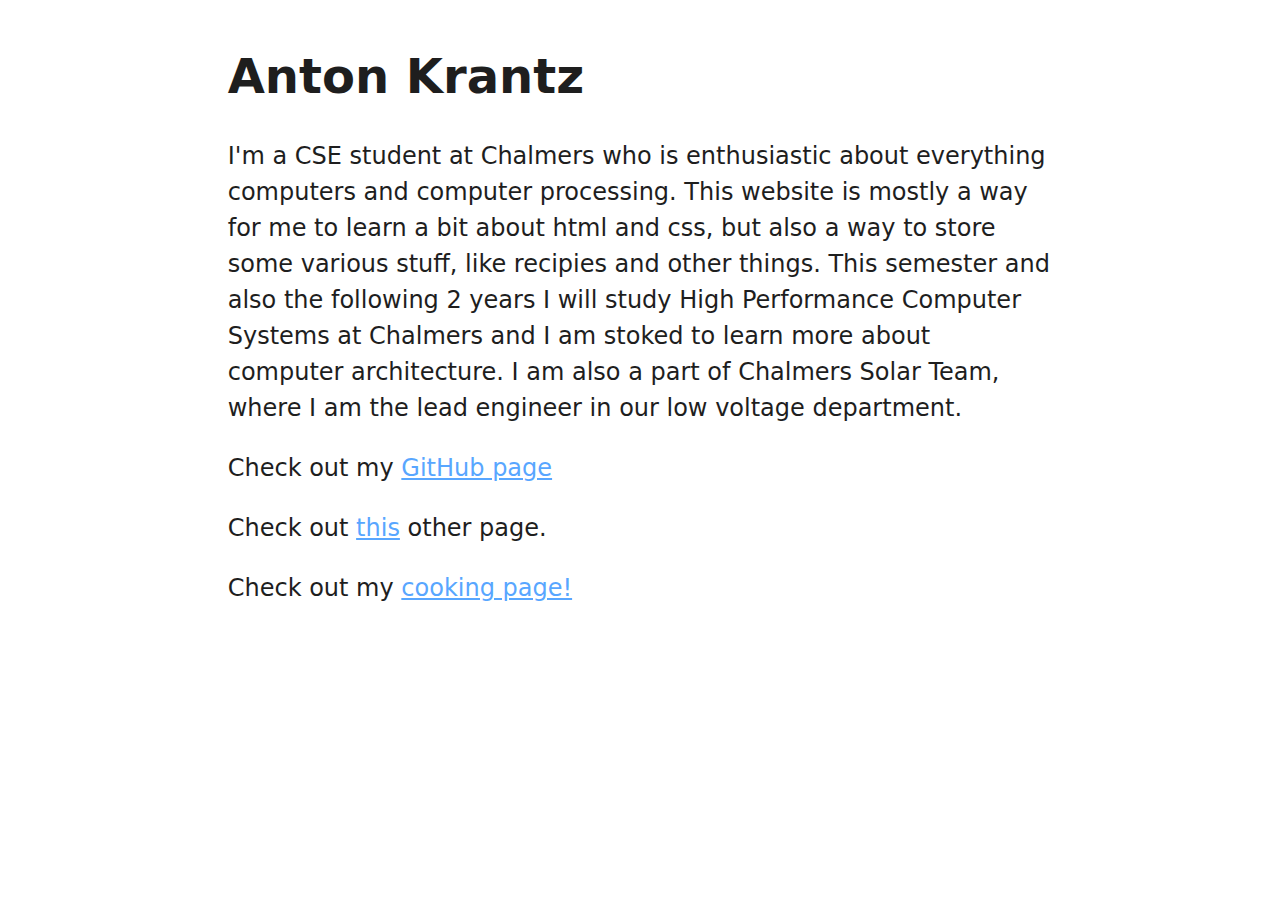
<file: index.html>
<!DOCTYPE html>
<html lang="en">

<head>
  <title> Anton Krantz </title>
  <link rel="stylesheet" type="text/css" href="style.css">
  <link rel="icon" type="image/png" sizes="32x32" href="/favicon-32x32.png">
  <link rel="icon" type="image/png" sizes="16x16" href="/favicon-16x16.png">
  <meta charset="utf-8" />
</head>

<body>

  <h1> Anton Krantz </h1>

  <p> I'm a CSE student at Chalmers who is enthusiastic
    about everything computers and computer processing. This website
    is mostly a way for me to learn a bit about html and css, but also
    a way to store some various stuff, like recipies and other things.

    This semester and also the following 2 years I will study High Performance
      Computer Systems at Chalmers and I am stoked to learn more about computer
      architecture.

    I am also a part of Chalmers Solar Team, where I am the lead engineer in our
      low voltage department.

  </p>

  <p>Check out my <a href="https://github.com/krantzanton"> GitHub page</a> </a></p>

  <p> Check out <a href="another.html">this</a> other page. </p>

  <p> Check out my <a href="cooking.html">cooking page!</a></p>


</body>

</html>
</file>
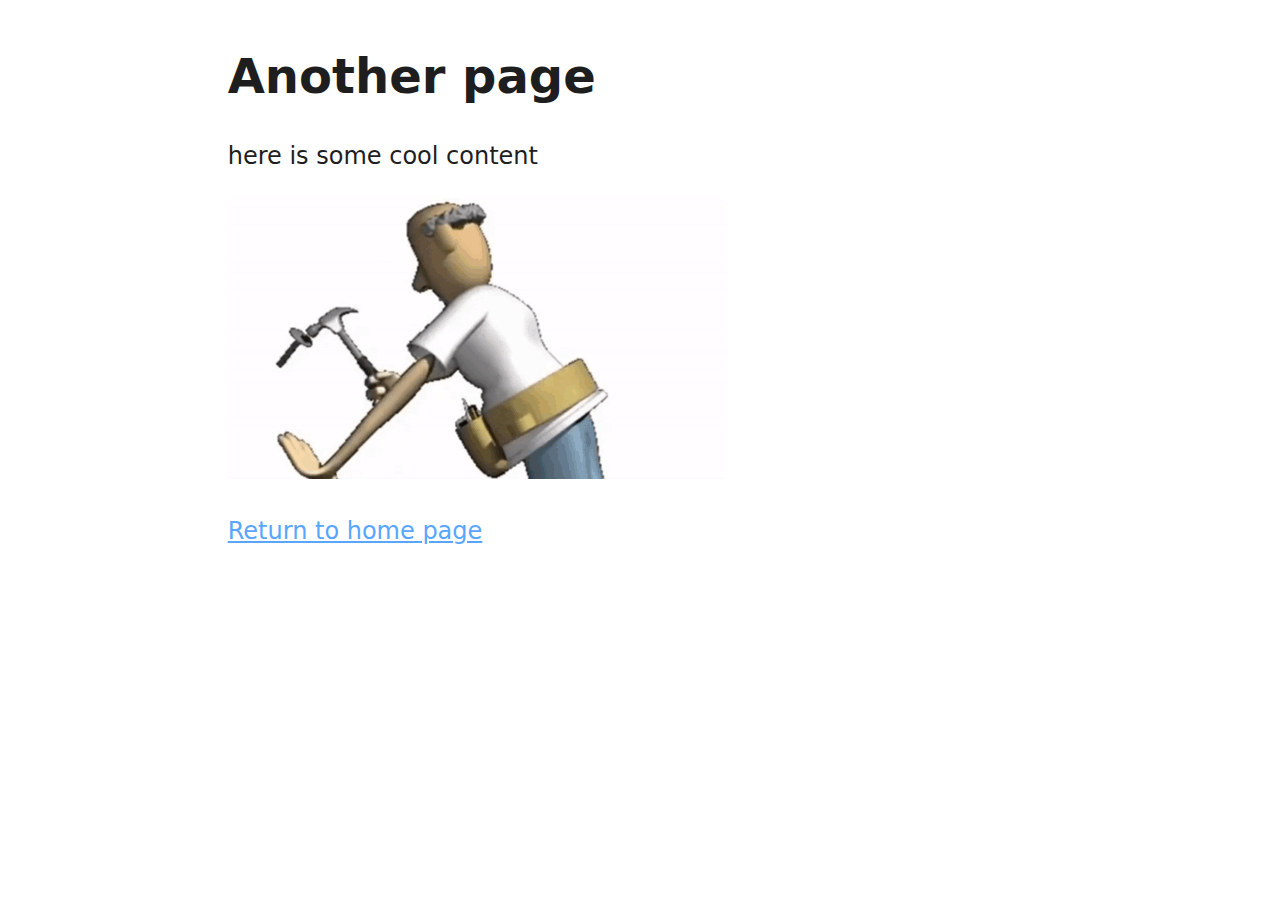
<file: another.html>
<!DOCTYPE html>
<html lang="en">

<head>
  <title> Another page </title>
  <link rel="stylesheet" type="text/css" href="style.css">
  <meta charset="utf-8" />
</head>

<body>

  <h1> Another page </h1>

  <p> here is some cool content </p>

  <img src="underconstruction.gif" alt="under construction" title="under construction">


  <p> <a href="index.html"> Return to home page</a> </p>
</body>

</html>
</file>
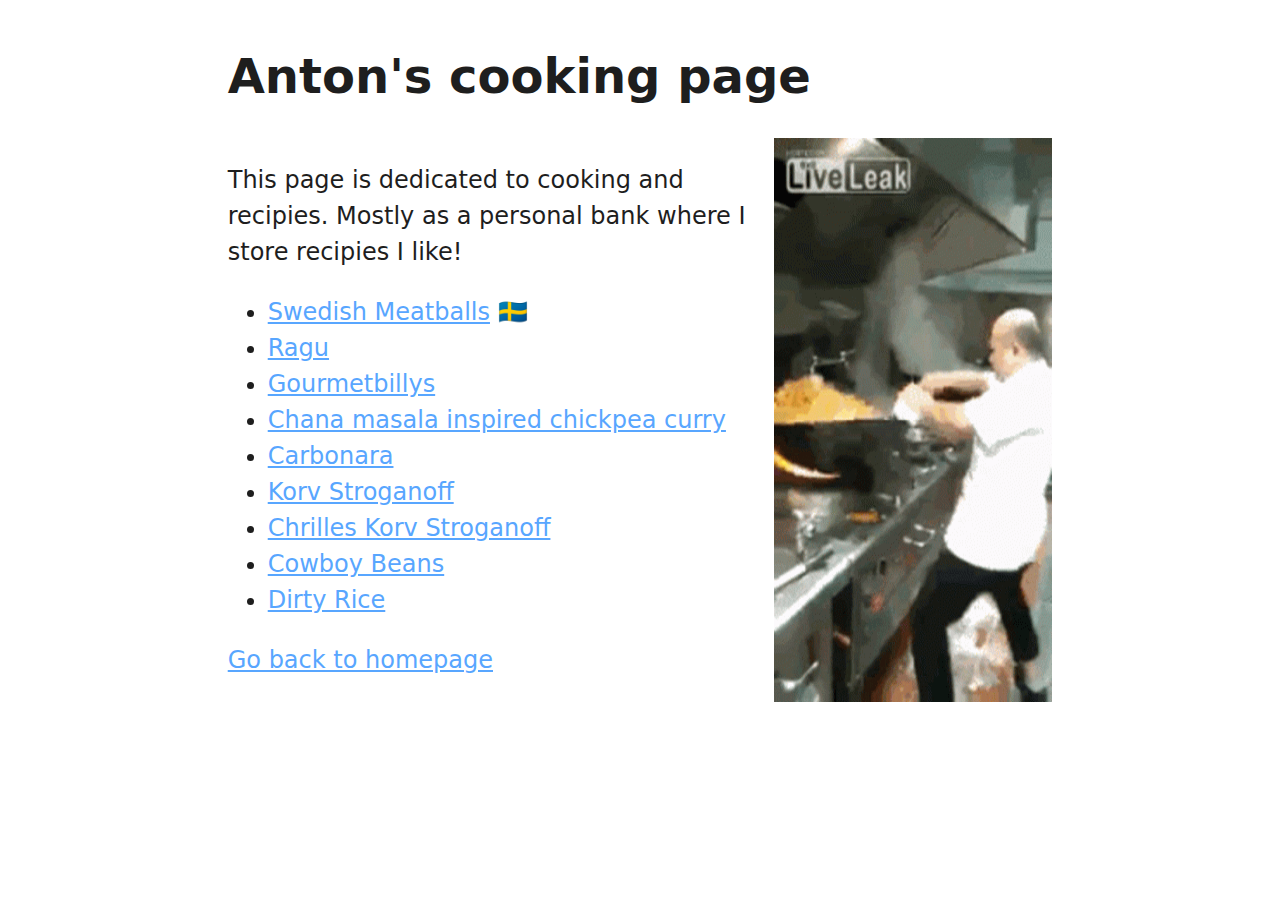
<file: cooking.html>
<!DOCTYPE html>
<html lang="en">

<head>
  <title> Anton Cooking </title>
  <link rel="stylesheet" type="text/css" href="style.css">
  <meta charset="utf-8" />
</head>

<body>

  <h1> Anton's cooking page</h1>
  <div class="lmao">
    <div>
      <p>This page is dedicated to cooking and recipies. Mostly as
        a personal bank where I store recipies I like!
      </p>
      <ul>
        <li> <a href="cooking/meatballs.html">Swedish Meatballs</a> 🇸🇪 </li>
        <li> <a href="cooking/ragu.html"> Ragu </a></li>
        <li> <a href="cooking/gourmetbillys.html"> Gourmetbillys </a></li>
        <li> <a href="cooking/chanamasala.html"> Chana masala inspired chickpea curry </a></li>
        <li> <a href="cooking/carbonara.html"> Carbonara </a></li>
        <li> <a href="cooking/korvstroganoff.html"> Korv Stroganoff </a></li>
        <li> <a href="cooking/chrille_korvstroganoff.html"> Chrilles Korv Stroganoff </a></li>
        <li> <a href="cooking/cowboybeans.html"> Cowboy Beans</a></li>
        <li> <a href="cooking/dirtyrice.html"> Dirty Rice</a></li>

      </ul>

      <p><a href="index.html">Go back to homepage</a></p>
    </div>
    <img src="cook-chef.gif">
  </div>
</body>

</html>
</file>
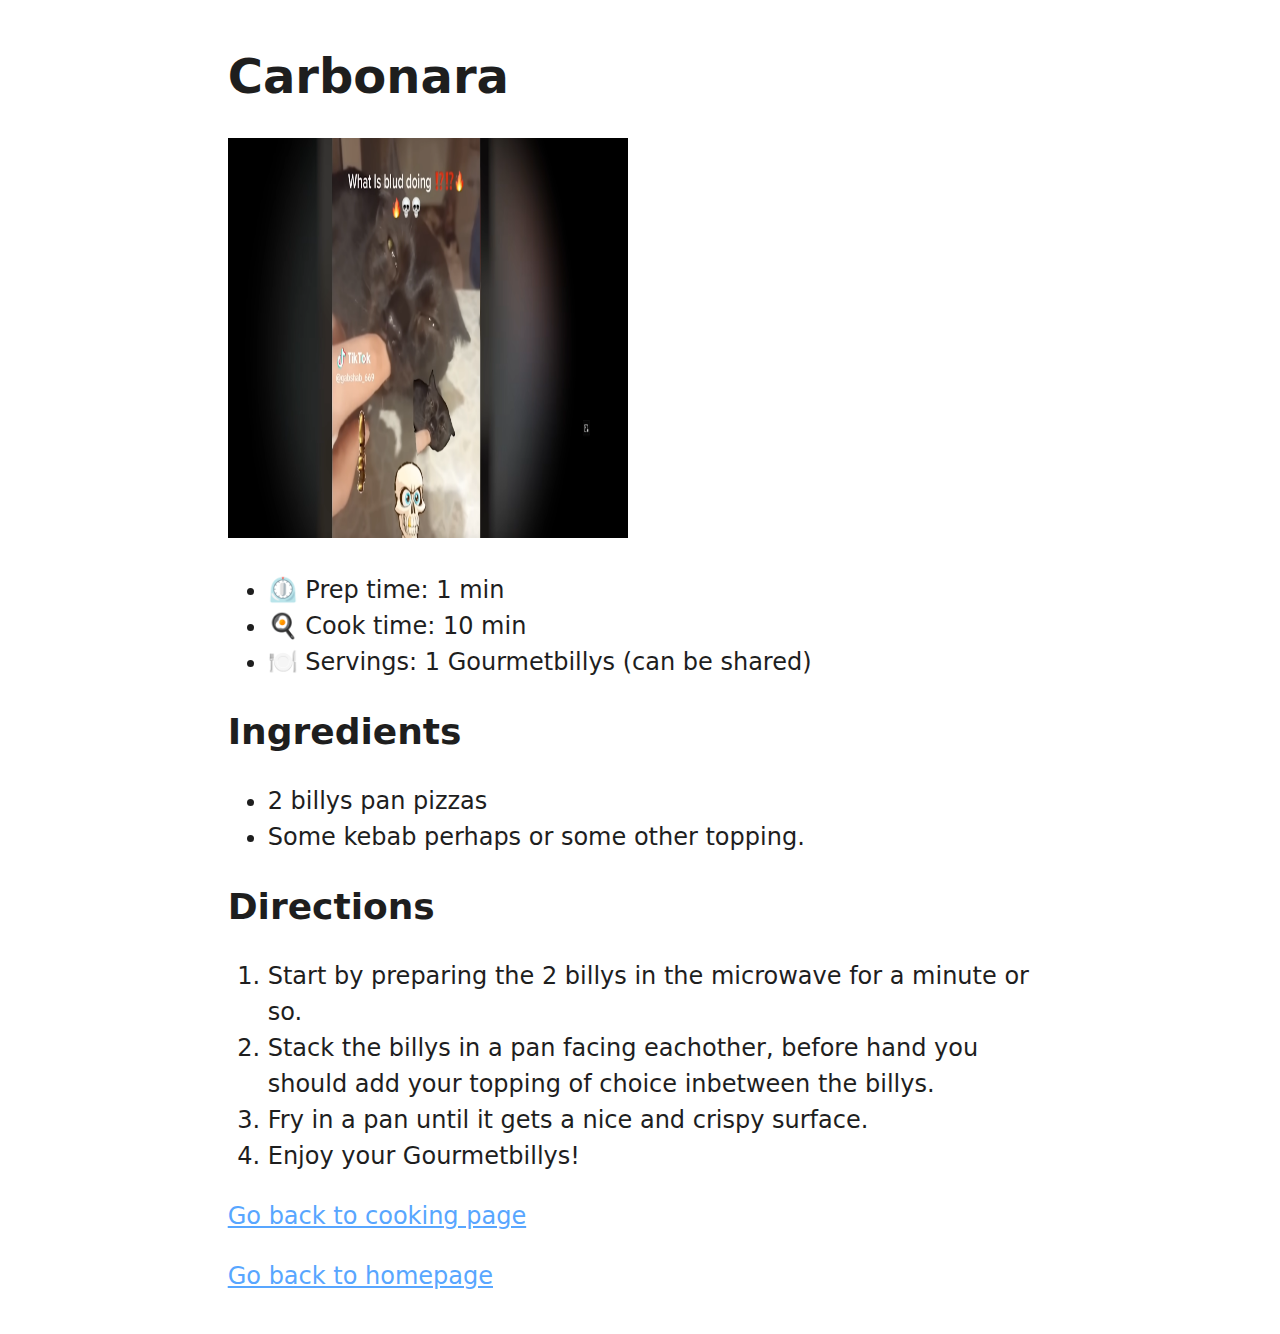
<file: cooking/carbonara.html>
<!DOCTYPE html>
<html lang="en">

<head>
  <title> Carbonara </title>
  <link rel="stylesheet" type="text/css" href="../style.css">
  <meta charset="utf-8" />
</head>

<body>
  <h1> Carbonara </h1>
  <img src="images/zestycat.png" width="400" height="400">
  <ul>
    <li>⏲️ Prep time: 1 min</li>
    <li>🍳 Cook time: 10 min</li>
    <li>🍽️ Servings: 1 Gourmetbillys (can be shared)</li>
  </ul>
  <h2> Ingredients </h2>
  <ul>
    <li> 2 billys pan pizzas </li>
    <li> Some kebab perhaps or some other topping.</li>
  </ul>

  <h2> Directions </h2>
  <ol>
    <li> Start by preparing the 2 billys in the microwave for a minute or so. </li>
    <li> Stack the billys in a pan facing eachother, before hand you should add your
      topping of choice inbetween the billys. </li>
    <li> Fry in a pan until it gets a nice and crispy surface. </li>
    <li> Enjoy your Gourmetbillys! </li>
  </ol>

  <p><a href="../cooking.html">Go back to cooking page</a></p>
  <p><a href="../index.html">Go back to homepage</a></p>
</body>

</html>
</file>
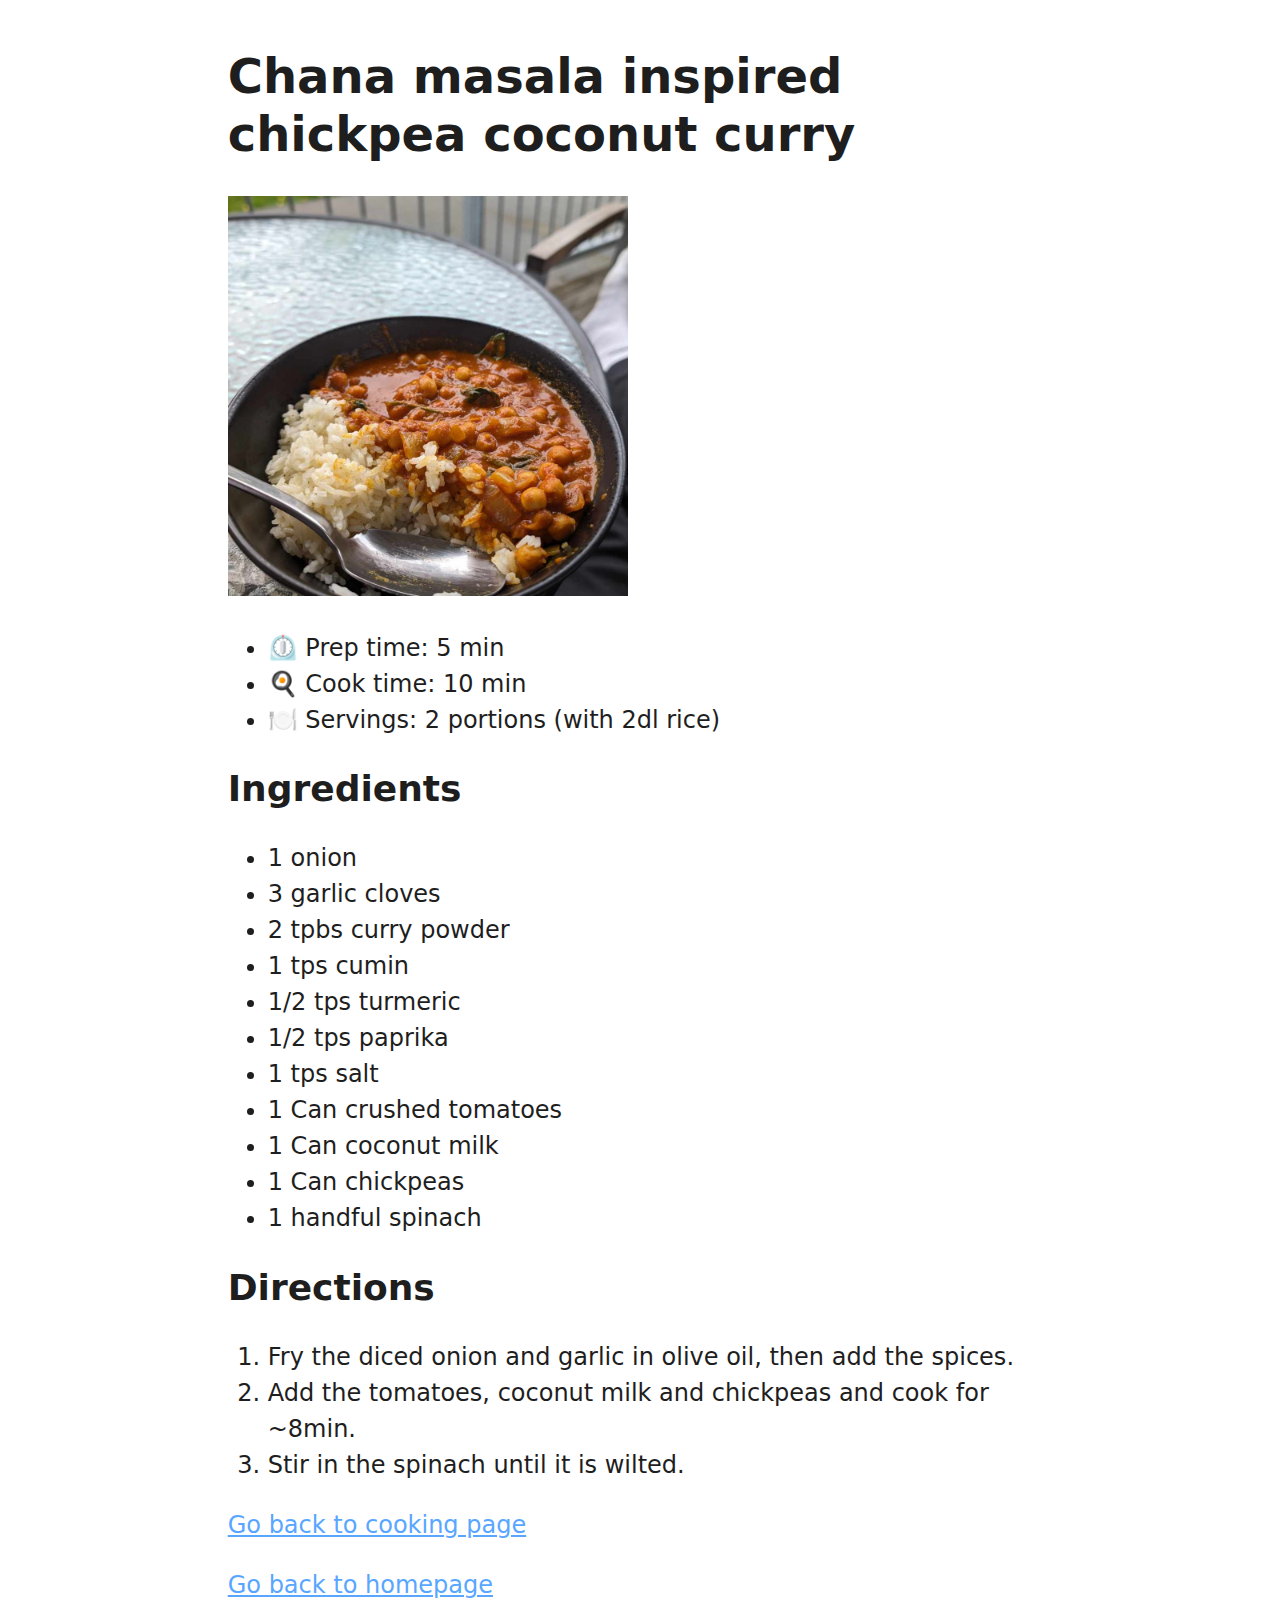
<file: cooking/chanamasala.html>
<!DOCTYPE html>
<html lang="en">

<head>
  <title> Chana masala </title>
  <link rel="stylesheet" type="text/css" href="../style.css">
  <meta charset="utf-8" />
</head>

<body>
  <h1> Chana masala inspired chickpea coconut curry </h1>
  <img src="images/chanamasala.jpg" width="400" height="400">
  <ul>
    <li>⏲️ Prep time: 5 min</li>
    <li>🍳 Cook time: 10 min</li>
    <li>🍽️ Servings: 2 portions (with 2dl rice)</li>
  </ul>
  <h2> Ingredients </h2>
  <ul>
    <li> 1 onion </li>
    <li> 3 garlic cloves </li>
    <li> 2 tpbs curry powder </li>
    <li> 1 tps cumin </li>
    <li> 1/2 tps turmeric </li>
    <li> 1/2 tps paprika </li>
    <li> 1 tps salt </li>
    <li> 1 Can crushed tomatoes </li>
    <li> 1 Can coconut milk </li>
    <li> 1 Can chickpeas </li>
    <li> 1 handful spinach </li>
  </ul>

  <h2> Directions </h2>
  <ol>
    <li> Fry the diced onion and garlic in olive oil, then add the spices. </li>
    <li> Add the tomatoes, coconut milk and chickpeas and cook for ~8min. </li>
    <li> Stir in the spinach until it is wilted. </li>
  </ol>

  <p><a href="../cooking.html">Go back to cooking page</a></p>
  <p><a href="../index.html">Go back to homepage</a></p>
</body>

</html>
</file>
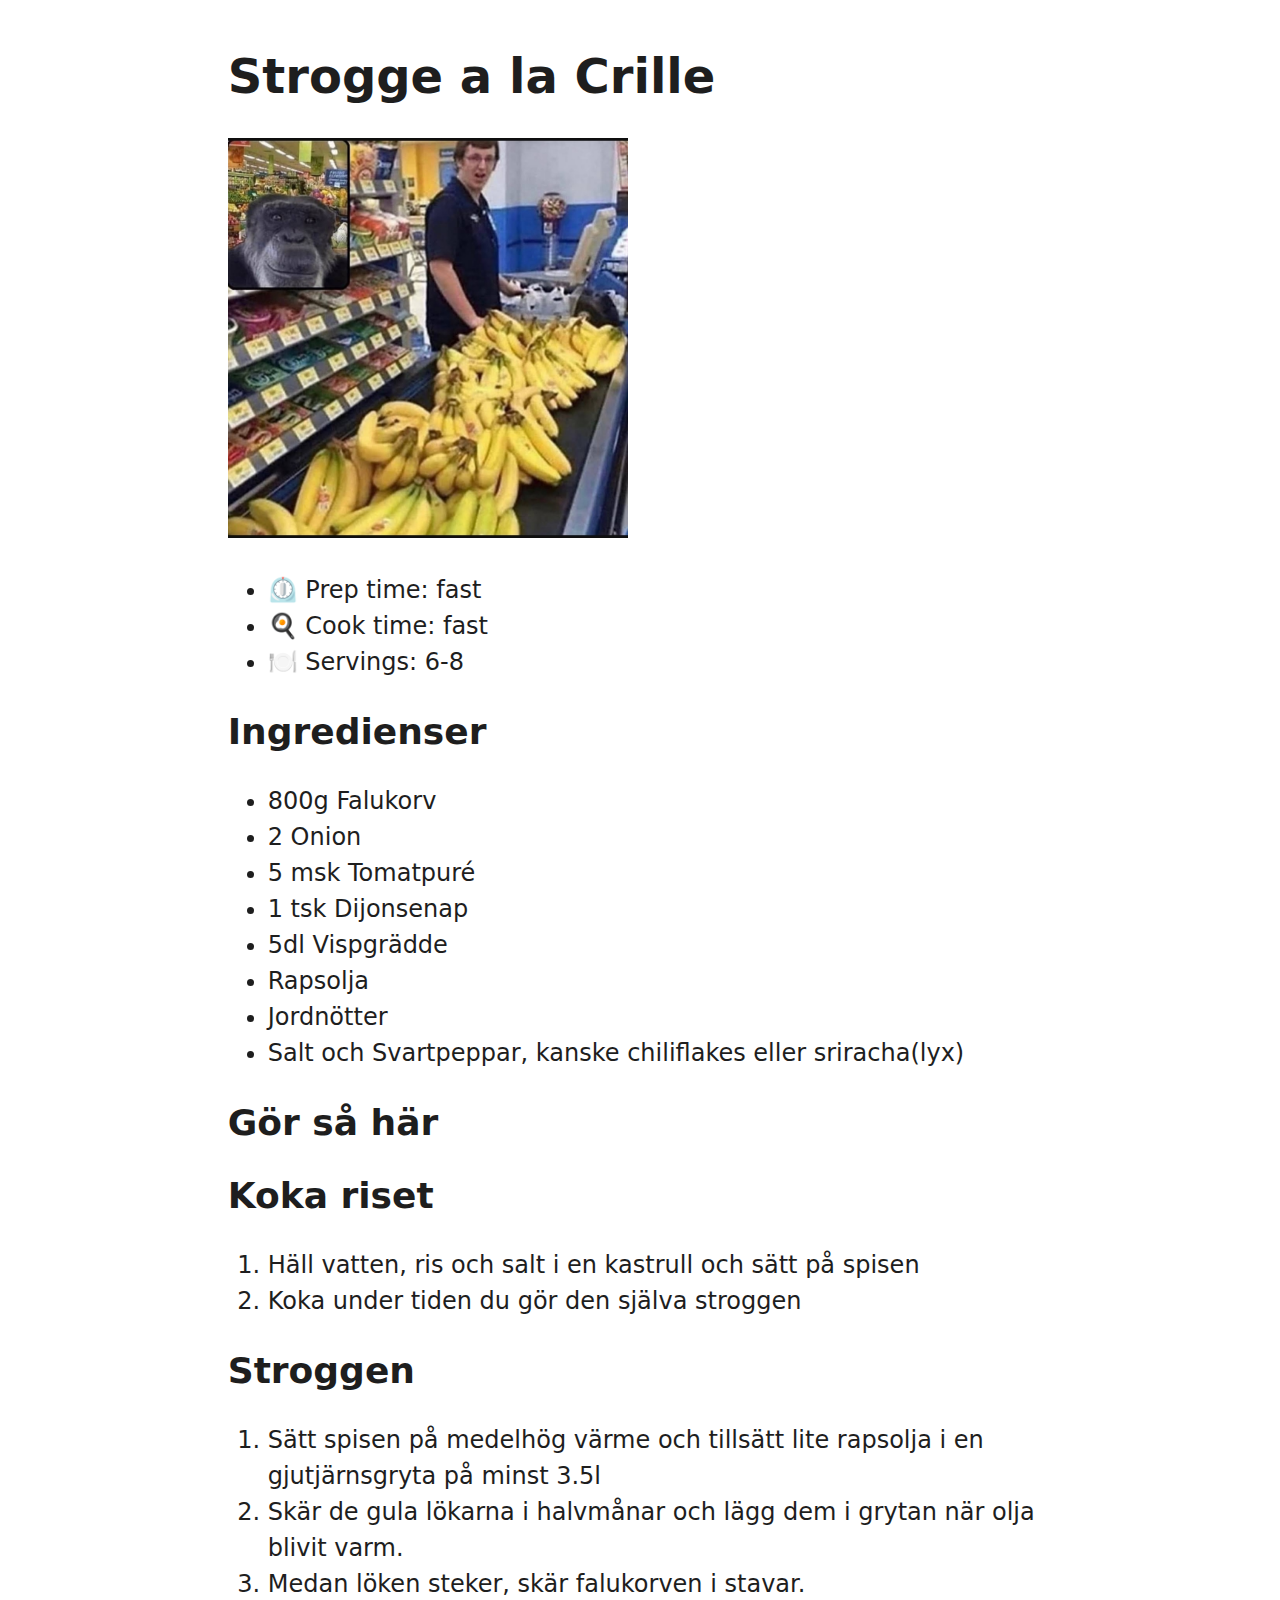
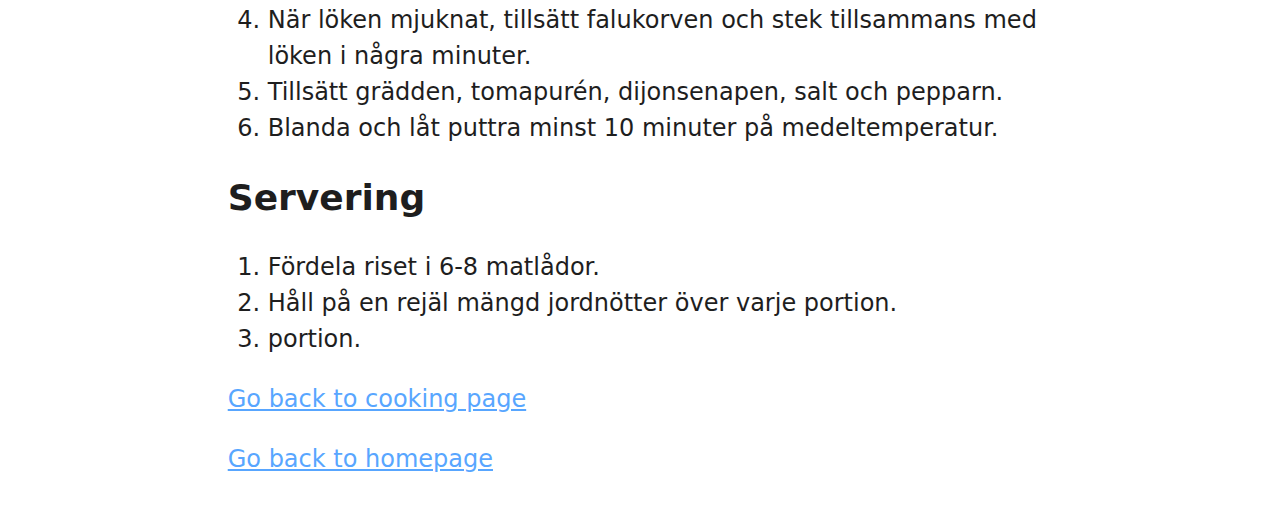
<file: cooking/chrille_korvstroganoff.html>
<!DOCTYPE html>
<html lang="en">

<head>
  <title> Strogge a la Chrille</title>
  <link rel="stylesheet" type="text/css" href="../style.css">
  <meta charset="utf-8" />
</head>

<body>
  <h1> Strogge a la Crille</h1>
  <img src="images/monke.jpg" width="400" height="400">
  <ul>
    <li>⏲️ Prep time: fast </li>
    <li>🍳 Cook time: fast</li>
    <li>🍽️ Servings: 6-8 </li>
  </ul>
  <h2> Ingredienser</h2>
  <ul>
    <li> 800g Falukorv</li>
    <li> 2 Onion</li>
    <li> 5 msk Tomatpuré</li>
    <li> 1 tsk Dijonsenap </li>
    <li> 5dl Vispgrädde</li>
    <li> Rapsolja</li>
    <li> Jordnötter</li>
    <li> Salt och Svartpeppar, kanske chiliflakes eller sriracha(lyx)</li>
  </ul>

  <h2> Gör så här</h2>
  <h2> Koka riset</h2>
  <ol>
    <li> Häll vatten, ris och salt i en kastrull och sätt på spisen </li>
    <li> Koka under tiden du gör den själva stroggen </li>
  </ol>
  <h2> Stroggen</h2>
  <ol>
    <li> Sätt spisen på medelhög värme och tillsätt lite rapsolja i en gjutjärnsgryta på minst 3.5l</li>
    <li> Skär de gula lökarna i halvmånar och lägg dem i grytan när olja blivit varm.</li>
    <li> Medan löken steker, skär falukorven i stavar.</li>
    <li> När löken mjuknat, tillsätt falukorven och stek tillsammans med löken i några minuter.</li>
    <li> Tillsätt grädden, tomapurén, dijonsenapen, salt och pepparn.</li>
    <li> Blanda och låt puttra minst 10 minuter på medeltemperatur.</li>
  </ol>
  <h2> Servering</h2>
  <ol>
    <li> Fördela riset i 6-8 matlådor.</li>
    <li> Håll på en rejäl mängd jordnötter över varje portion.</li>
    <li> portion.</li>
  </ol>
  <p><a href="../cooking.html">Go back to cooking page</a></p>
  <p><a href="../index.html">Go back to homepage</a></p>
</body>

</html>
</file>
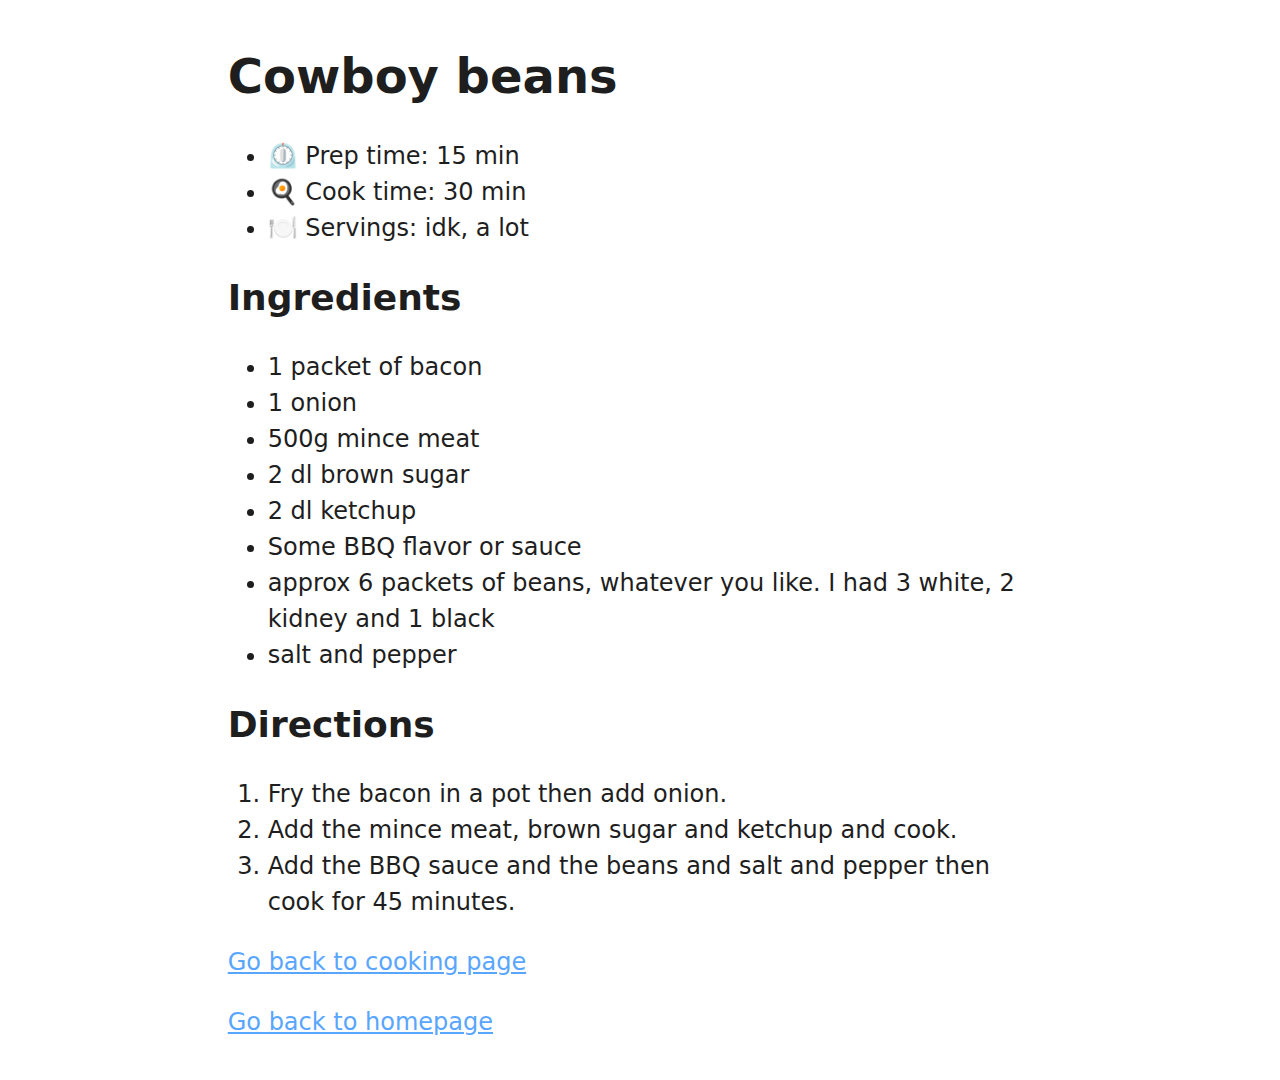
<file: cooking/cowboybeans.html>
<!DOCTYPE html>
<html lang="en">

<head>
  <title> Template for recipie </title>
  <link rel="stylesheet" type="text/css" href="../style.css">
  <meta charset="utf-8" />
</head>

<body>
  <h1>Cowboy beans</h1>
  <ul>
    <li>⏲️ Prep time: 15 min</li>
    <li>🍳 Cook time: 30 min</li>
    <li>🍽️ Servings: idk, a lot</li>
  </ul>

  <h2> Ingredients </h2>
  <ul>
    <li> 1 packet of bacon </li>
    <li> 1 onion </li>
    <li> 500g mince meat </li>
    <li> 2 dl brown sugar </li>
    <li> 2 dl ketchup </li>
    <li> Some BBQ flavor or sauce</li>
    <li> approx 6 packets of beans, whatever you like.
      I had 3 white, 2 kidney and 1 black</li>
    <li> salt and pepper </li>
  </ul>

  <h2> Directions </h2>
  <ol>
    <li> Fry the bacon in a pot then add onion.</li>
    <li> Add the mince meat, brown sugar and ketchup and cook.</li>
    <li> Add the BBQ sauce and the beans and salt and pepper then cook for 45 minutes.</li>
  </ol>

  <p><a href="../cooking.html">Go back to cooking page</a></p>
  <p><a href="../index.html">Go back to homepage</a></p>
</body>

</html>
</file>
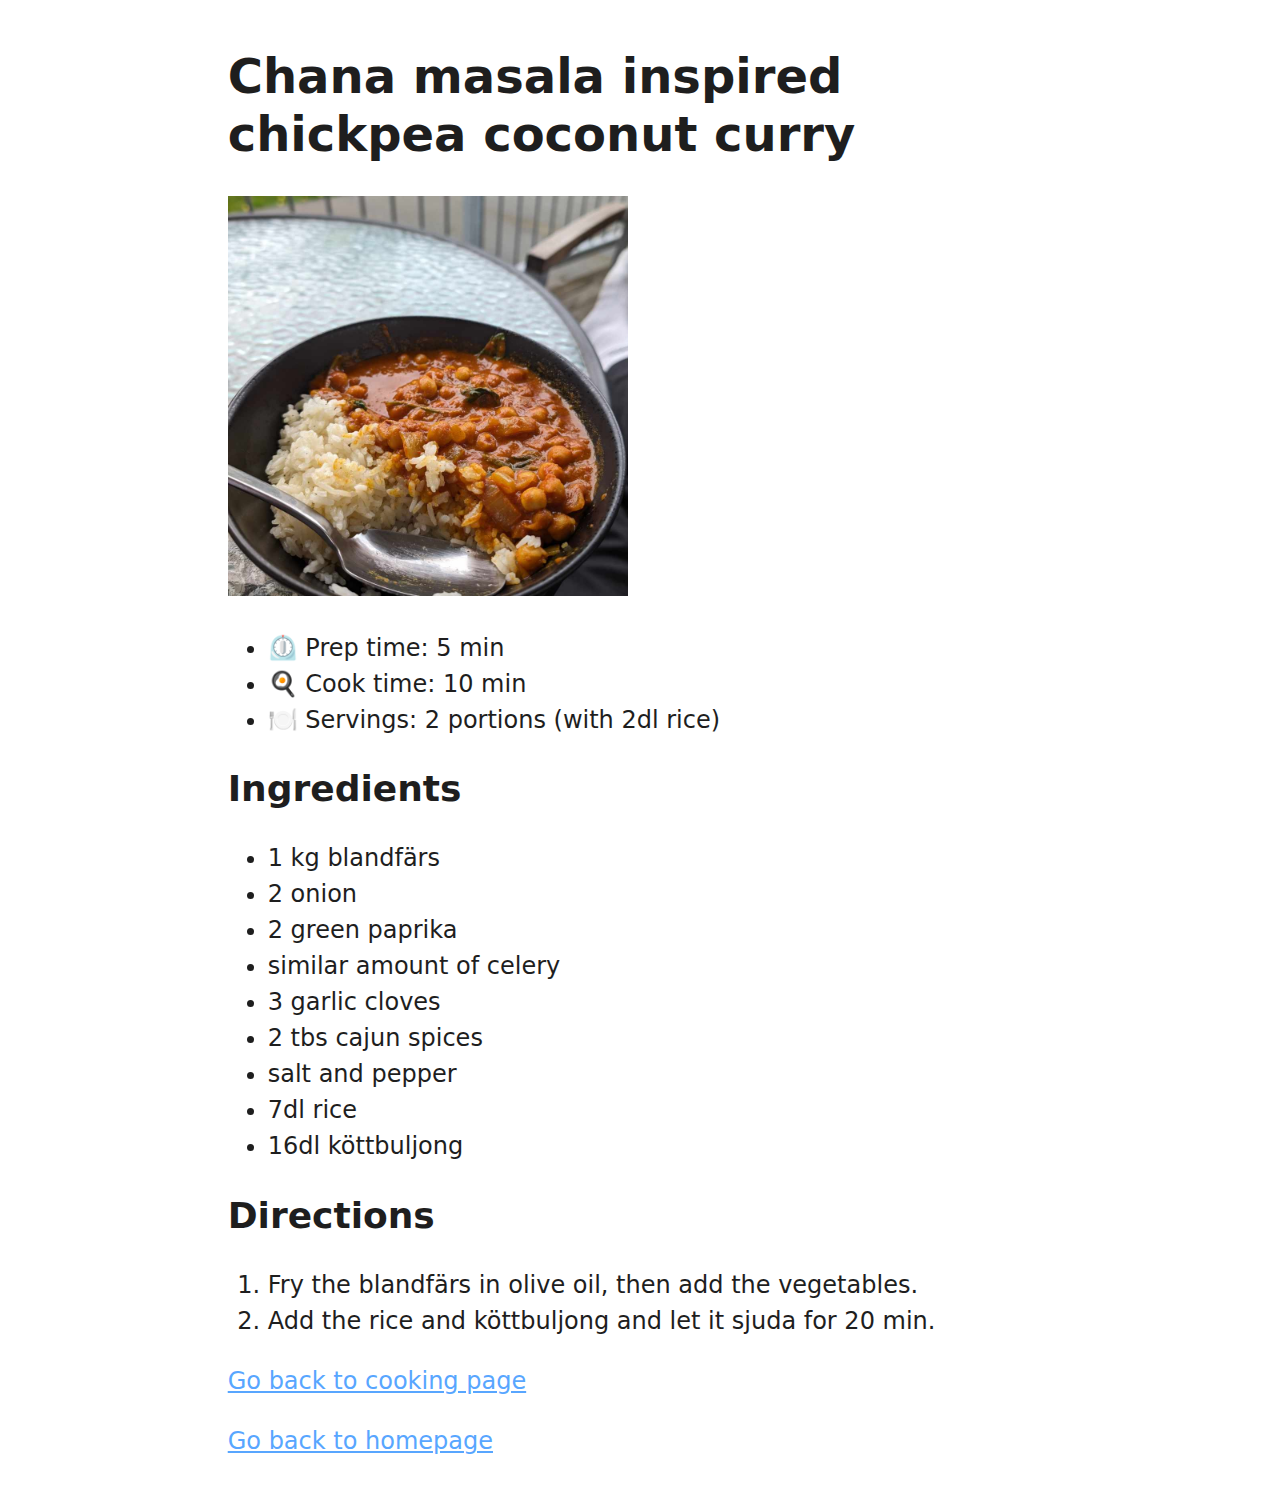
<file: cooking/dirtyrice.html>
<!DOCTYPE html>
<html lang="en">

<head>
  <title> Chana masala </title>
  <link rel="stylesheet" type="text/css" href="../style.css">
  <meta charset="utf-8" />
</head>

<body>
  <h1> Chana masala inspired chickpea coconut curry </h1>
  <img src="images/chanamasala.jpg" width="400" height="400">
  <ul>
    <li>⏲️ Prep time: 5 min</li>
    <li>🍳 Cook time: 10 min</li>
    <li>🍽️ Servings: 2 portions (with 2dl rice)</li>
  </ul>
  <h2> Ingredients </h2>
  <ul>
    <li> 1 kg blandfärs </li>
    <li> 2 onion </li>
    <li> 2 green paprika </li>
    <li> similar amount of celery </li>
    <li> 3 garlic cloves </li>
    <li> 2 tbs cajun spices</li>
    <li> salt and pepper</li>
    <li> 7dl rice</li>
    <li> 16dl köttbuljong </li>
  </ul>

  <h2> Directions </h2>
  <ol>
    <li> Fry the blandfärs in olive oil, then add the vegetables. </li>
    <li> Add the rice and köttbuljong and let it sjuda for 20 min. </li>
  </ol>

  <p><a href="../cooking.html">Go back to cooking page</a></p>
  <p><a href="../index.html">Go back to homepage</a></p>
</body>

</html>
</file>
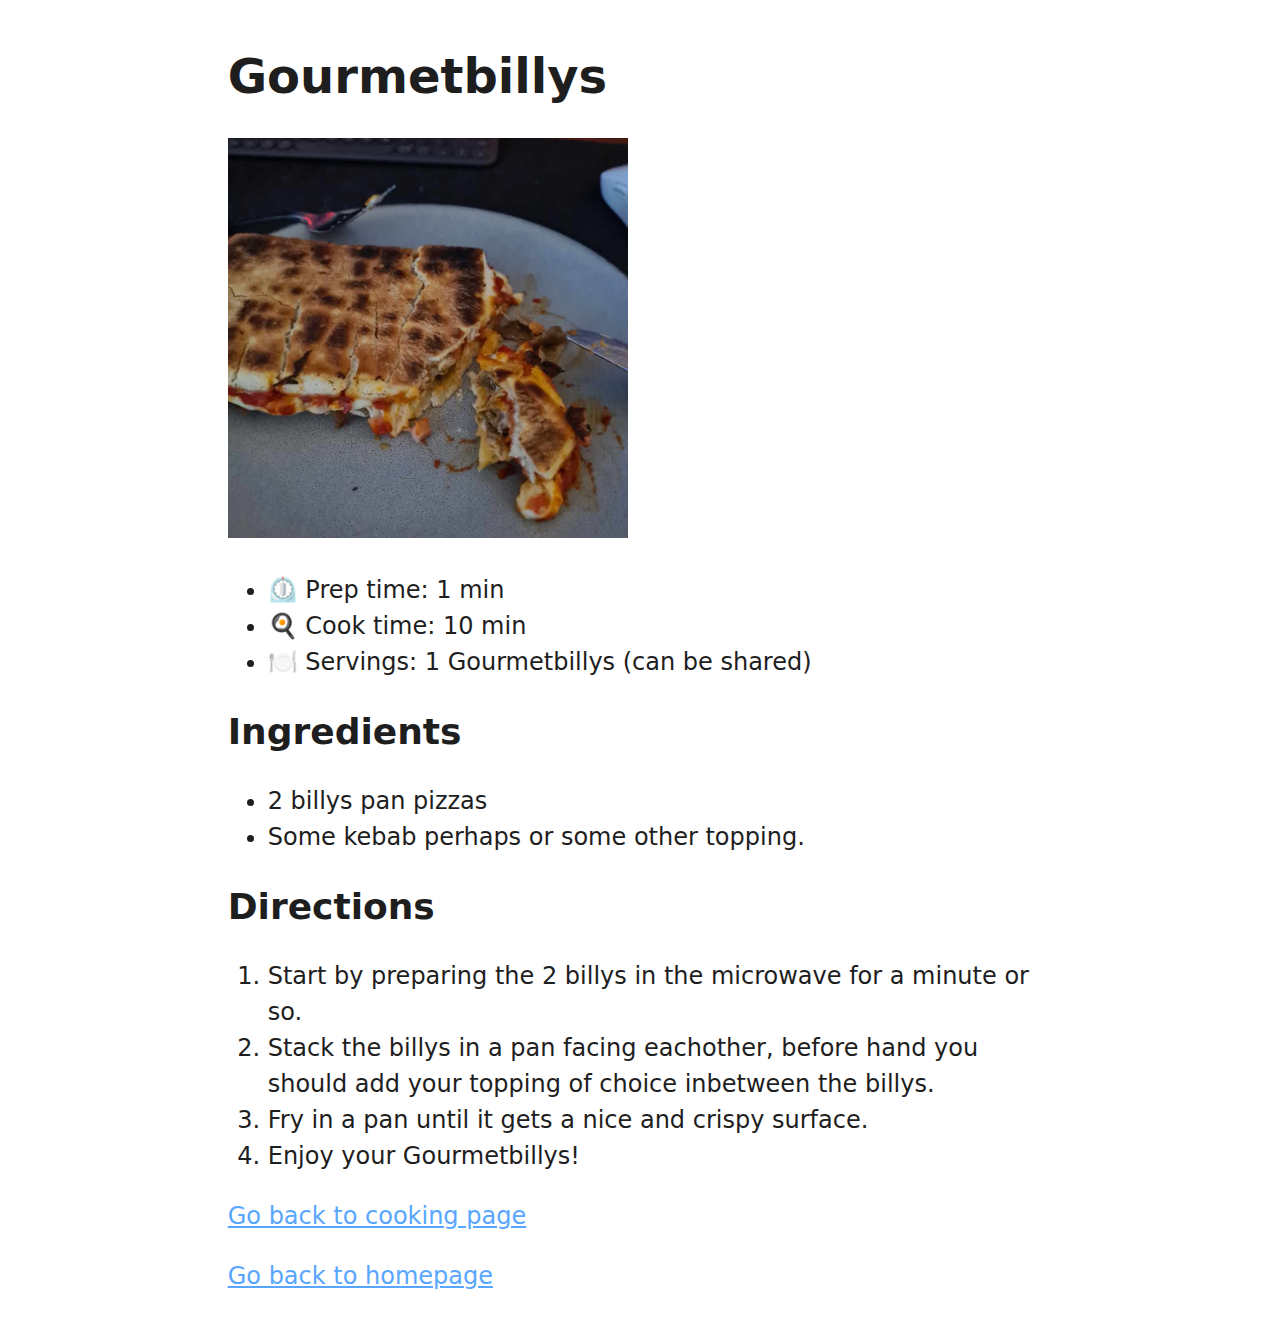
<file: cooking/gourmetbillys.html>
<!DOCTYPE html>
<html lang="en">

<head>
  <title> Gourmetbillys </title>
  <link rel="stylesheet" type="text/css" href="../style.css">
  <meta charset="utf-8" />
</head>

<body>
  <h1> Gourmetbillys </h1>
  <img src="images/gourmetbillys.jpg" width="400" height="400">
  <ul>
    <li>⏲️ Prep time: 1 min</li>
    <li>🍳 Cook time: 10 min</li>
    <li>🍽️ Servings: 1 Gourmetbillys (can be shared)</li>
  </ul>
  <h2> Ingredients </h2>
  <ul>
    <li> 2 billys pan pizzas </li>
    <li> Some kebab perhaps or some other topping.</li>
  </ul>

  <h2> Directions </h2>
  <ol>
    <li> Start by preparing the 2 billys in the microwave for a minute or so. </li>
    <li> Stack the billys in a pan facing eachother, before hand you should add your
      topping of choice inbetween the billys. </li>
    <li> Fry in a pan until it gets a nice and crispy surface. </li>
    <li> Enjoy your Gourmetbillys! </li>
  </ol>

  <p><a href="../cooking.html">Go back to cooking page</a></p>
  <p><a href="../index.html">Go back to homepage</a></p>
</body>

</html>
</file>
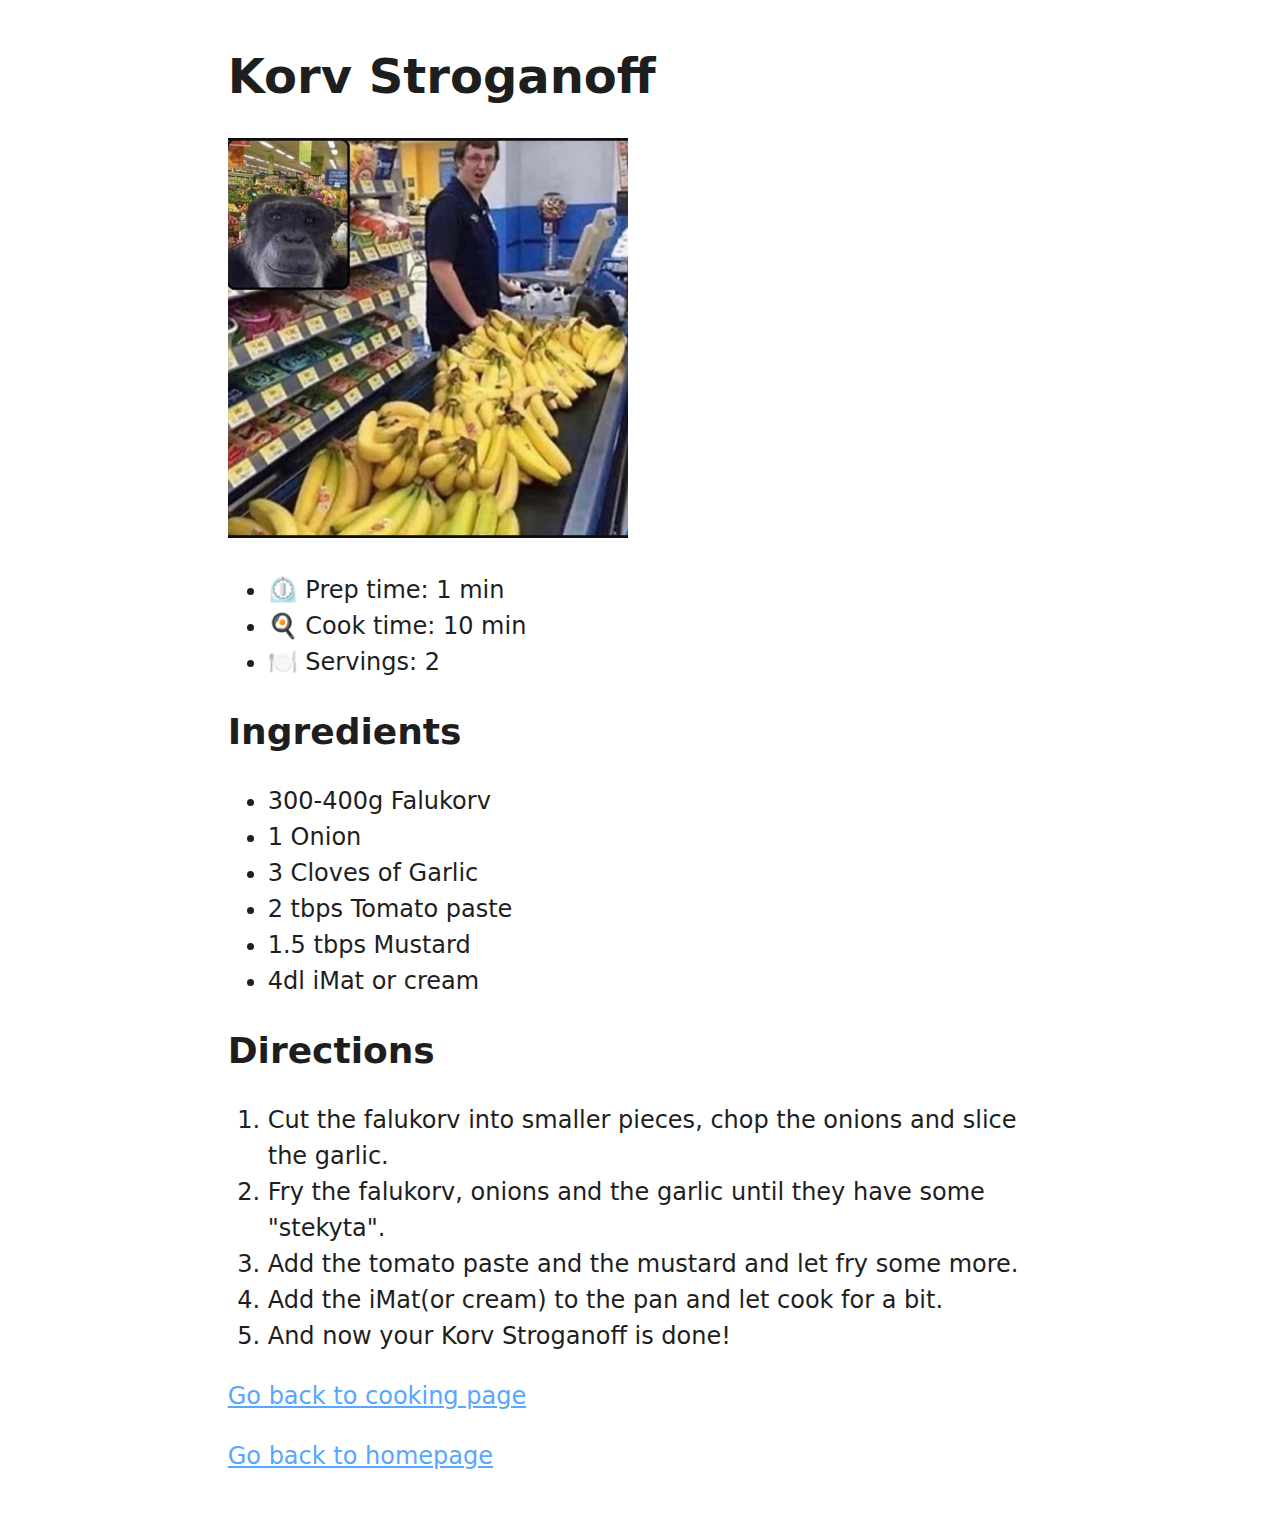
<file: cooking/korvstroganoff.html>
<!DOCTYPE html>
<html lang="en">

<head>
  <title> Korv Stroganoff </title>
  <link rel="stylesheet" type="text/css" href="../style.css">
  <meta charset="utf-8" />
</head>

<body>
  <h1> Korv Stroganoff </h1>
  <img src="images/monke.jpg" width="400" height="400">
  <ul>
    <li>⏲️ Prep time: 1 min</li>
    <li>🍳 Cook time: 10 min</li>
    <li>🍽️ Servings: 2 </li>
  </ul>
  <h2> Ingredients </h2>
  <ul>
    <li> 300-400g Falukorv</li>
    <li> 1 Onion</li>
    <li> 3 Cloves of Garlic</li>
    <li> 2 tbps Tomato paste</li>
    <li> 1.5 tbps Mustard </li>
    <li> 4dl iMat or cream</li>
  </ul>

  <h2> Directions </h2>
  <ol>
    <li> Cut the falukorv into smaller pieces, chop the onions and slice the garlic. </li>
    <li> Fry the falukorv, onions and the garlic until they have some "stekyta". </li>
    <li> Add the tomato paste and the mustard and let fry some more. </li>
    <li> Add the iMat(or cream) to the pan and let cook for a bit. </li>
    <li> And now your Korv Stroganoff is done! </li>
  </ol>

  <p><a href="../cooking.html">Go back to cooking page</a></p>
  <p><a href="../index.html">Go back to homepage</a></p>
</body>

</html>
</file>
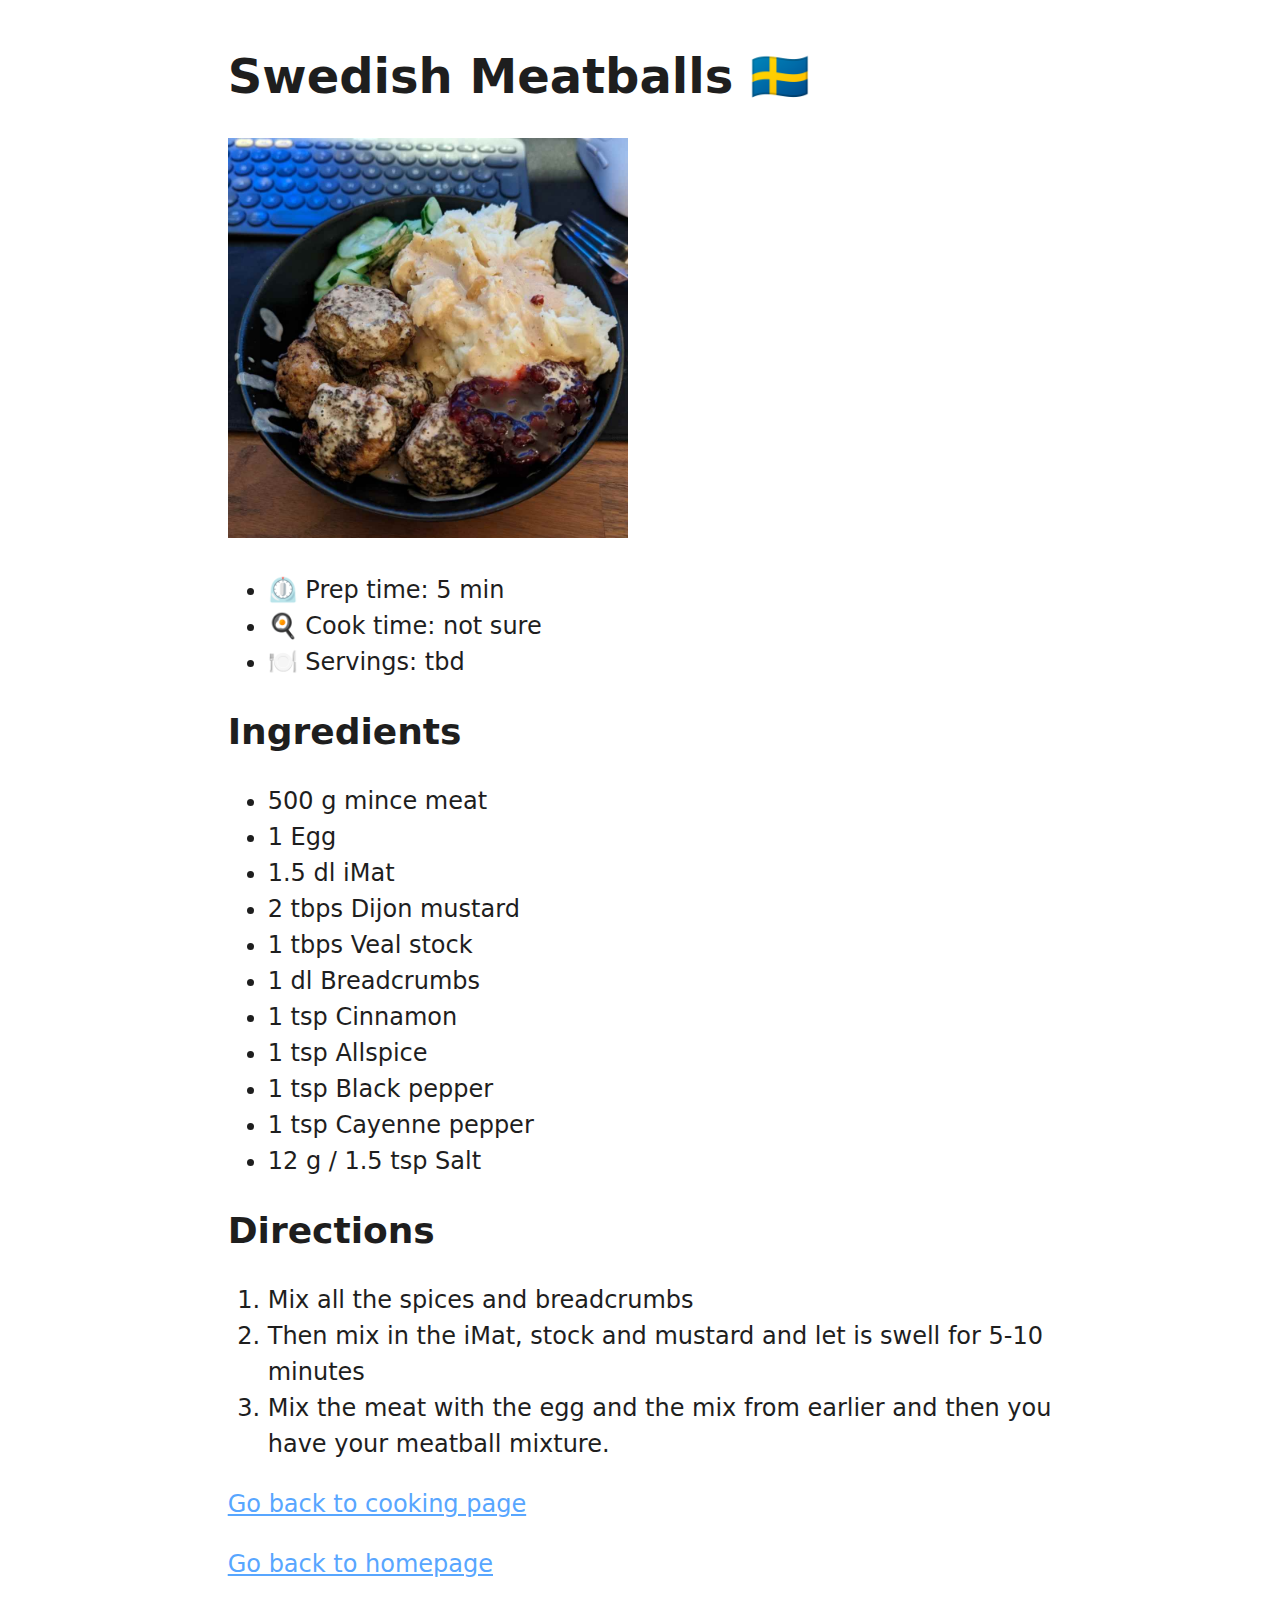
<file: cooking/meatballs.html>
<!DOCTYPE html>
<html lang="en">

<head>
  <title> Swedish Meatballs </title>
  <link rel="stylesheet" type="text/css" href="../style.css">
  <meta charset="utf-8" />
</head>

<body>
  <h1> Swedish Meatballs 🇸🇪</h1>
  <img src="images/sw-meatballs.jpg" width="400" height="400">
  <ul>
    <li>⏲️ Prep time: 5 min</li>
    <li>🍳 Cook time: not sure</li>
    <li>🍽️ Servings: tbd</li>
  </ul>
  <h2> Ingredients </h2>
  <ul>
    <li> 500 g mince meat </li>
    <li> 1 Egg </li>
    <li> 1.5 dl iMat </li>
    <li> 2 tbps Dijon mustard </li>
    <li> 1 tbps Veal stock </li>
    <li> 1 dl Breadcrumbs </li>
    <li> 1 tsp Cinnamon </li>
    <li> 1 tsp Allspice </li>
    <li> 1 tsp Black pepper </li>
    <li> 1 tsp Cayenne pepper </li>
    <li> 12 g / 1.5 tsp Salt </li>
  </ul>

  <h2> Directions </h2>
  <ol>
    <li> Mix all the spices and breadcrumbs </li>
    <li> Then mix in the iMat, stock and mustard and let is swell for 5-10 minutes </li>
    <li> Mix the meat with the egg and the mix from earlier and then you have your meatball mixture. </li>
  </ol>

  <p><a href="../cooking.html">Go back to cooking page</a></p>
  <p><a href="../index.html">Go back to homepage</a></p>
</body>

</html>
</file>
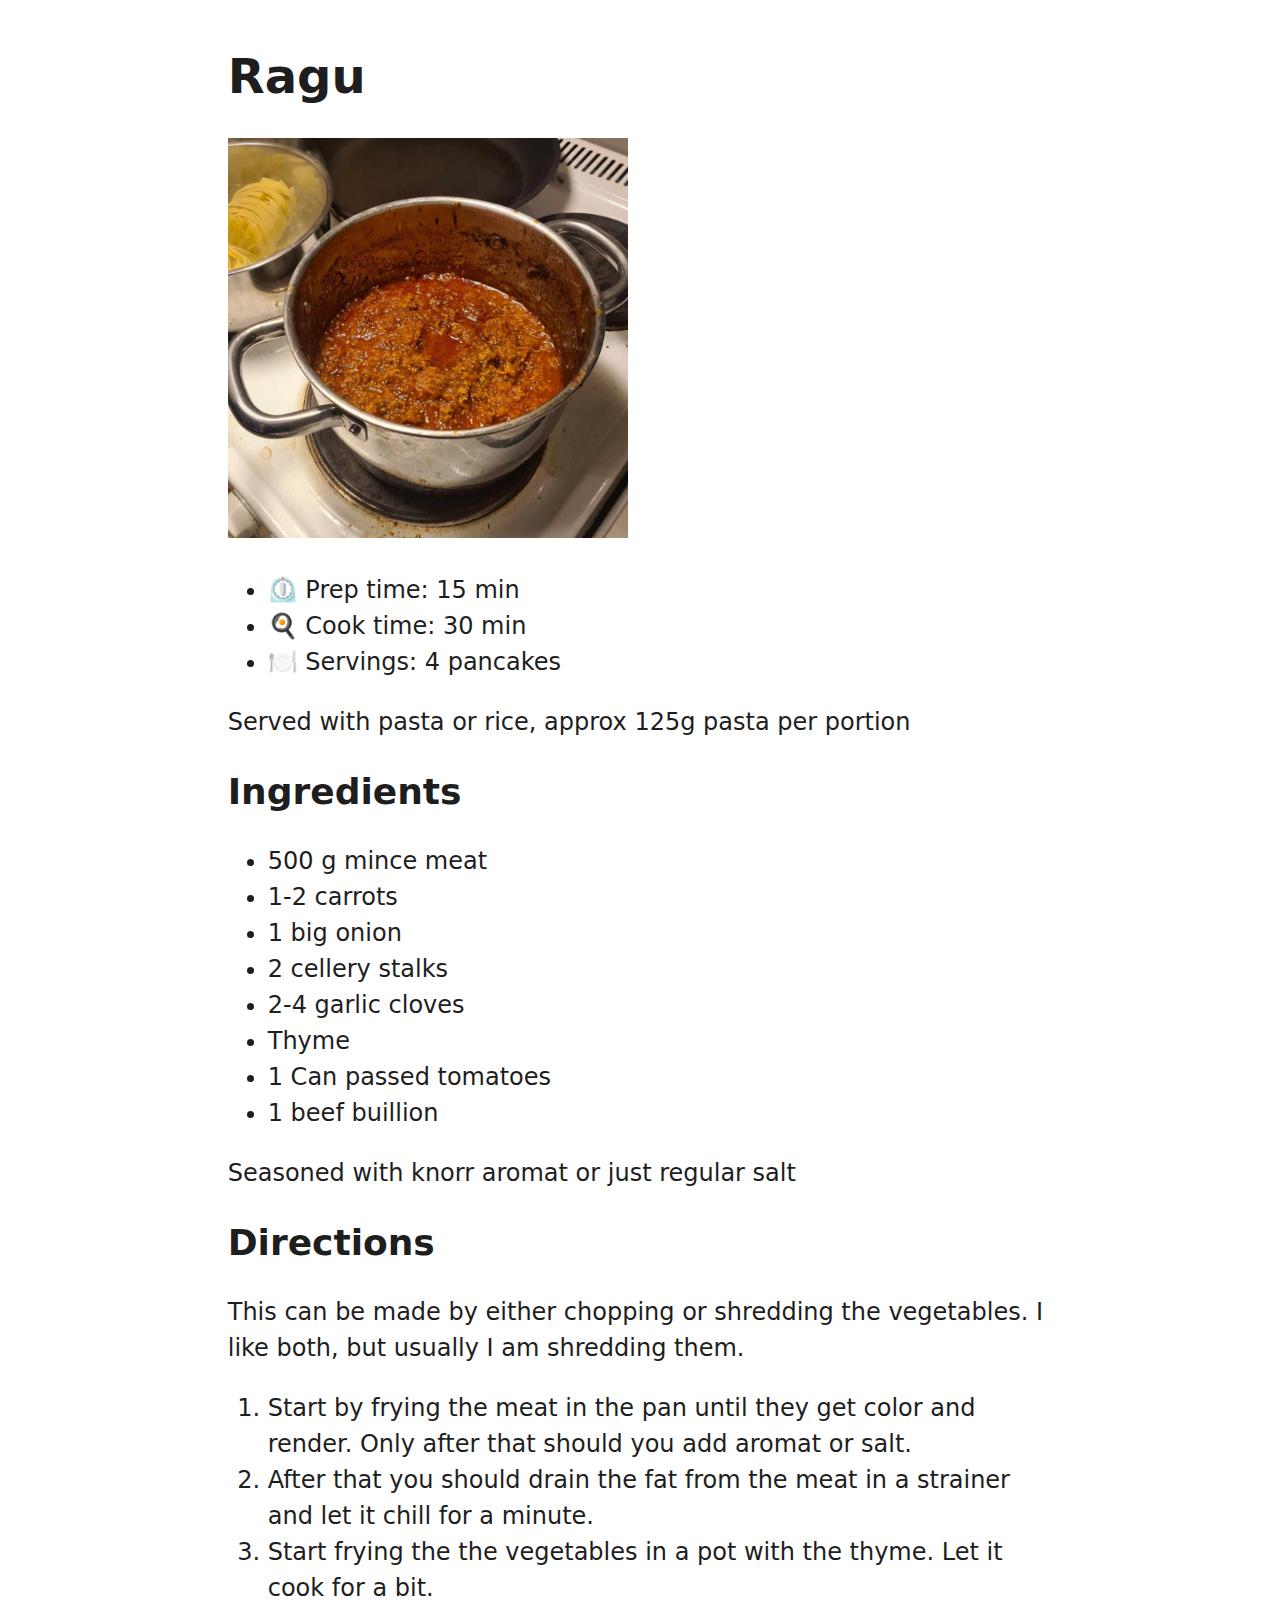
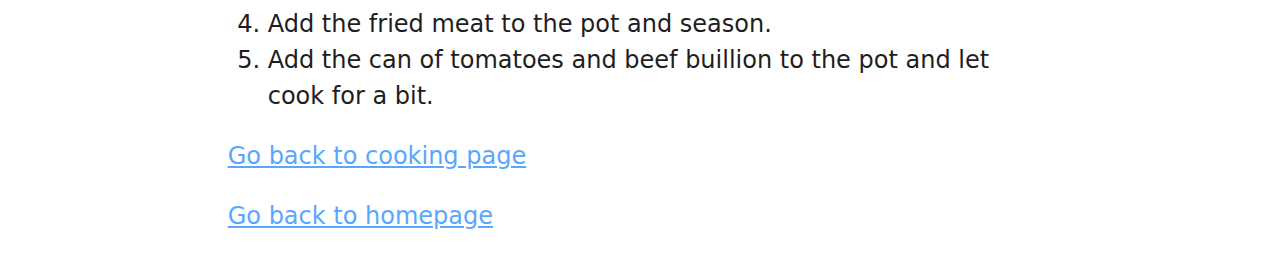
<file: cooking/ragu.html>
<!DOCTYPE html>
<html lang="en">

<head>
  <title> Ragu </title>
  <link rel="stylesheet" type="text/css" href="../style.css">
  <meta charset="utf-8" />
</head>

<body>
  <h1> Ragu </h1>
  <img src="images/ragu.jpg" width="400" height="400">
  <ul>
    <li>⏲️ Prep time: 15 min</li>
    <li>🍳 Cook time: 30 min</li>
    <li>🍽️ Servings: 4 pancakes</li>
  </ul>
  <p> Served with pasta or rice, approx 125g pasta per portion </p>
  <h2> Ingredients </h2>
  <ul>
    <li> 500 g mince meat </li>
    <li> 1-2 carrots </li>
    <li> 1 big onion </li>
    <li> 2 cellery stalks </li>
    <li> 2-4 garlic cloves </li>
    <li> Thyme </li>
    <li> 1 Can passed tomatoes </li>
    <li> 1 beef buillion</li>
  </ul>
  <p> Seasoned with knorr aromat or just regular salt </p>

  <h2> Directions </h2>
  <p> This can be made by either chopping or shredding the vegetables.
    I like both, but usually I am shredding them. </p>
  <ol>
    <li> Start by frying the meat in the pan until they get color and render. Only
      after that should you add aromat or salt. </li>
    <li> After that you should drain the fat from the meat in a strainer and let it
      chill for a minute. </li>
    <li> Start frying the the vegetables in a pot with the thyme. Let it cook for a bit. </li>
    <li> Add the fried meat to the pot and season. </li>
    <li> Add the can of tomatoes and beef buillion to the pot and let cook for a bit. </li>
  </ol>

  <p><a href="../cooking.html">Go back to cooking page</a></p>
  <p><a href="../index.html">Go back to homepage</a></p>
</body>

</html>
</file>
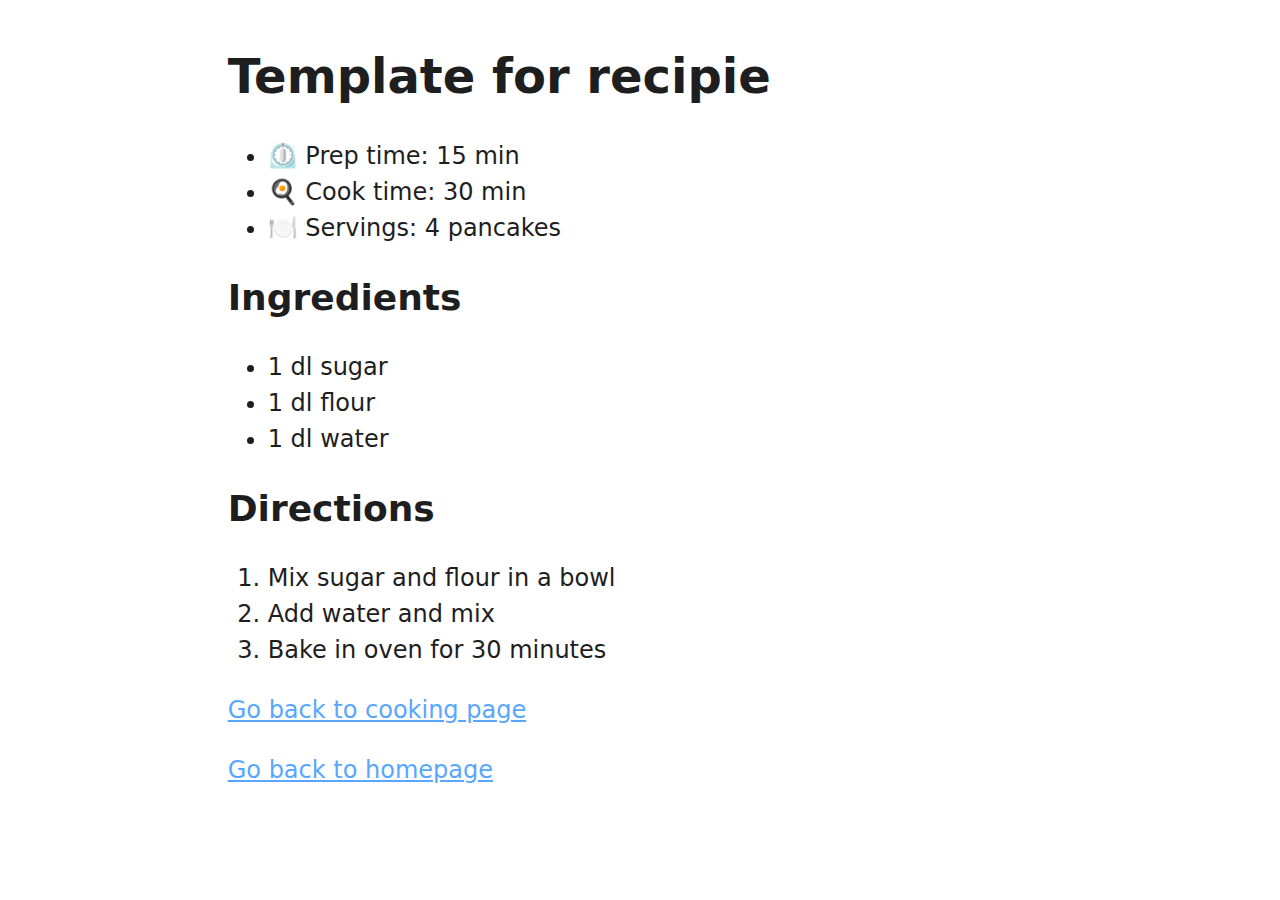
<file: cooking/template.html>
<!DOCTYPE html>
<html lang="en">

<head>
  <title> Template for recipie </title>
  <link rel="stylesheet" type="text/css" href="../style.css">
  <meta charset="utf-8" />
</head>

<body>
  <h1> Template for recipie</h1>
  <ul>
    <li>⏲️ Prep time: 15 min</li>
    <li>🍳 Cook time: 30 min</li>
    <li>🍽️ Servings: 4 pancakes</li>
  </ul>

  <h2> Ingredients </h2>
  <ul>
    <li> 1 dl sugar </li>
    <li> 1 dl flour </li>
    <li> 1 dl water </li>
  </ul>

  <h2> Directions </h2>
  <ol>
    <li> Mix sugar and flour in a bowl </li>
    <li> Add water and mix </li>
    <li> Bake in oven for 30 minutes </li>
  </ol>

  <p><a href="../cooking.html">Go back to cooking page</a></p>
  <p><a href="../index.html">Go back to homepage</a></p>
</body>

</html>
</file>
<file: style.css>
body {
  color: #1e1e1e;
  font-family: Segoe UI, system-ui, -apple-system, sans-serif;
  font-size: clamp(1rem,-0.875rem + 8.333vw, 1.5rem);
  line-height: 1.5;

  max-width: 54ch;
  margin: 0 auto;
  padding: 1rem 20px;
}

@media(prefers-color-scheme: dark){
  body{
    color: hsl(0deg 0% 70%);
    background: hsl(216deg 28% 7%);
  }
  h1, h2 {
    color: hsl(0deg 0% 85%);
  }
}


h1,
h2 {
  line-height: 1.2;
}

a:link {
  color: #58a6ff;
}

a:visited {
  color: #8e96f0;
}

.lmao {
  display: flex;
}

@media screen and (max-width: 600px) {
  .lmao {
    flex-wrap: wrap;
  }
}
</file>
